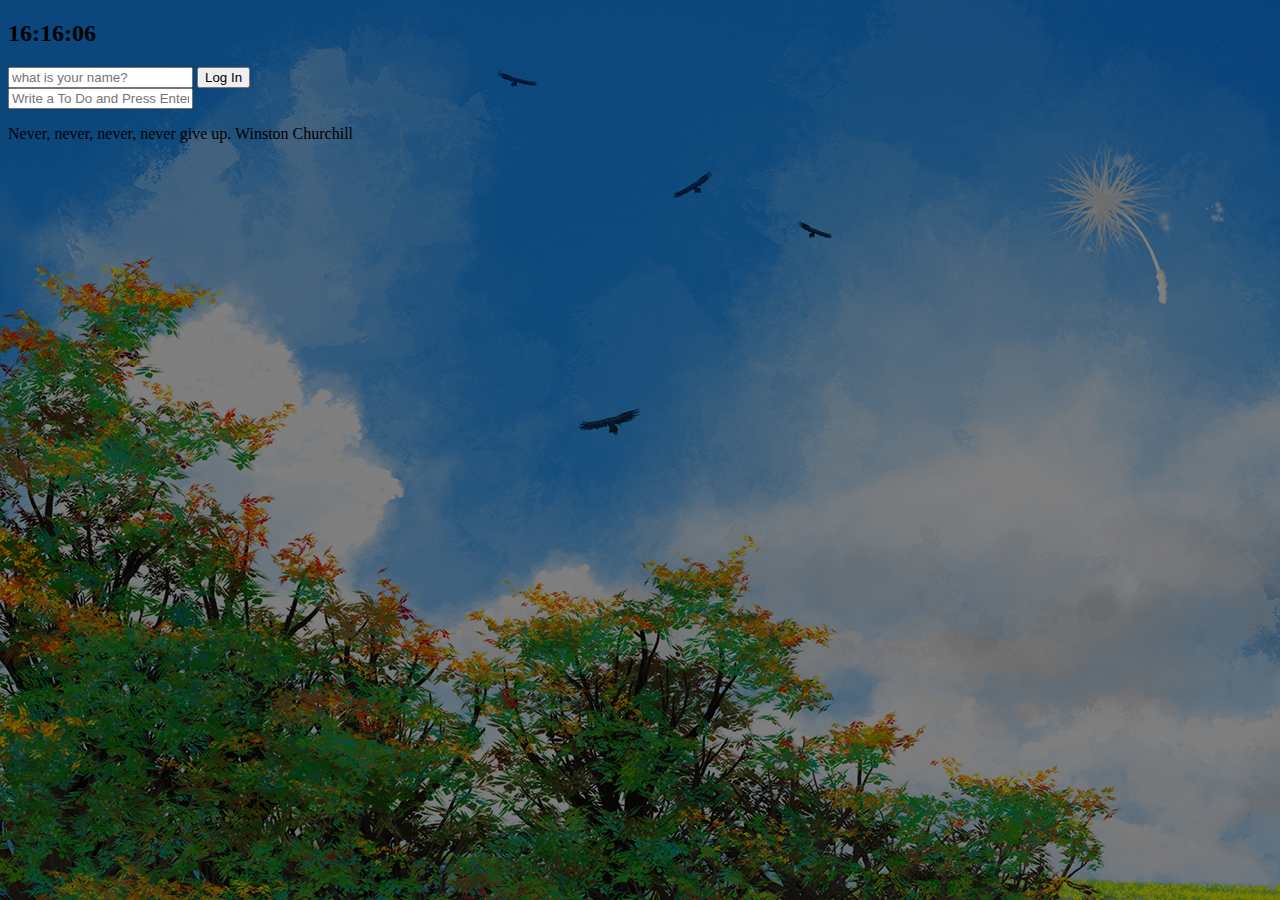
<file: indexLogin.html>
<!DOCTYPE html>
<html lang="en">

<head>
    <meta charset="UTF-8">
    <meta name="viewport" content="width=device-width, initial-scale=1.0">
    <link rel="stylesheet" href="css/style-login.css">
    <title>Momentum App</title>
</head>

<body>
    <div id="bg"></div>
    <h2 id="clock">00:00</h2>
    <form class="hidden" id="login-form">
        <input required maxlength="15" type="text" placeholder="what is your name?">
        <input type="submit" value="Log In">
    </form>
    <h1 class="hidden" id="greeting" ></h1>
    <form id="todo-form">
        <input type="text" placeholder="Write a To Do and Press Enter" required>
    </form>
    <ul id="todo-list"></ul>
    <div id="quote">
        <span></span>
        <span></span>
    </div>
    <div id="weather">
        <span></span>
        <span></span>
    </div>
    <script src="js/app4.2.js"></script>
    <script src="js/clock.js"></script>
    <script src="js/quotes.js"></script>
    <script src="js/background.js"></script>
    <script src="js/todo.js"></script>
    <script src="js/weather.js"></script>
</body>

</html>
</file>
<file: css/style-login.css>
.hidden {
    display: none;
}
</file>
